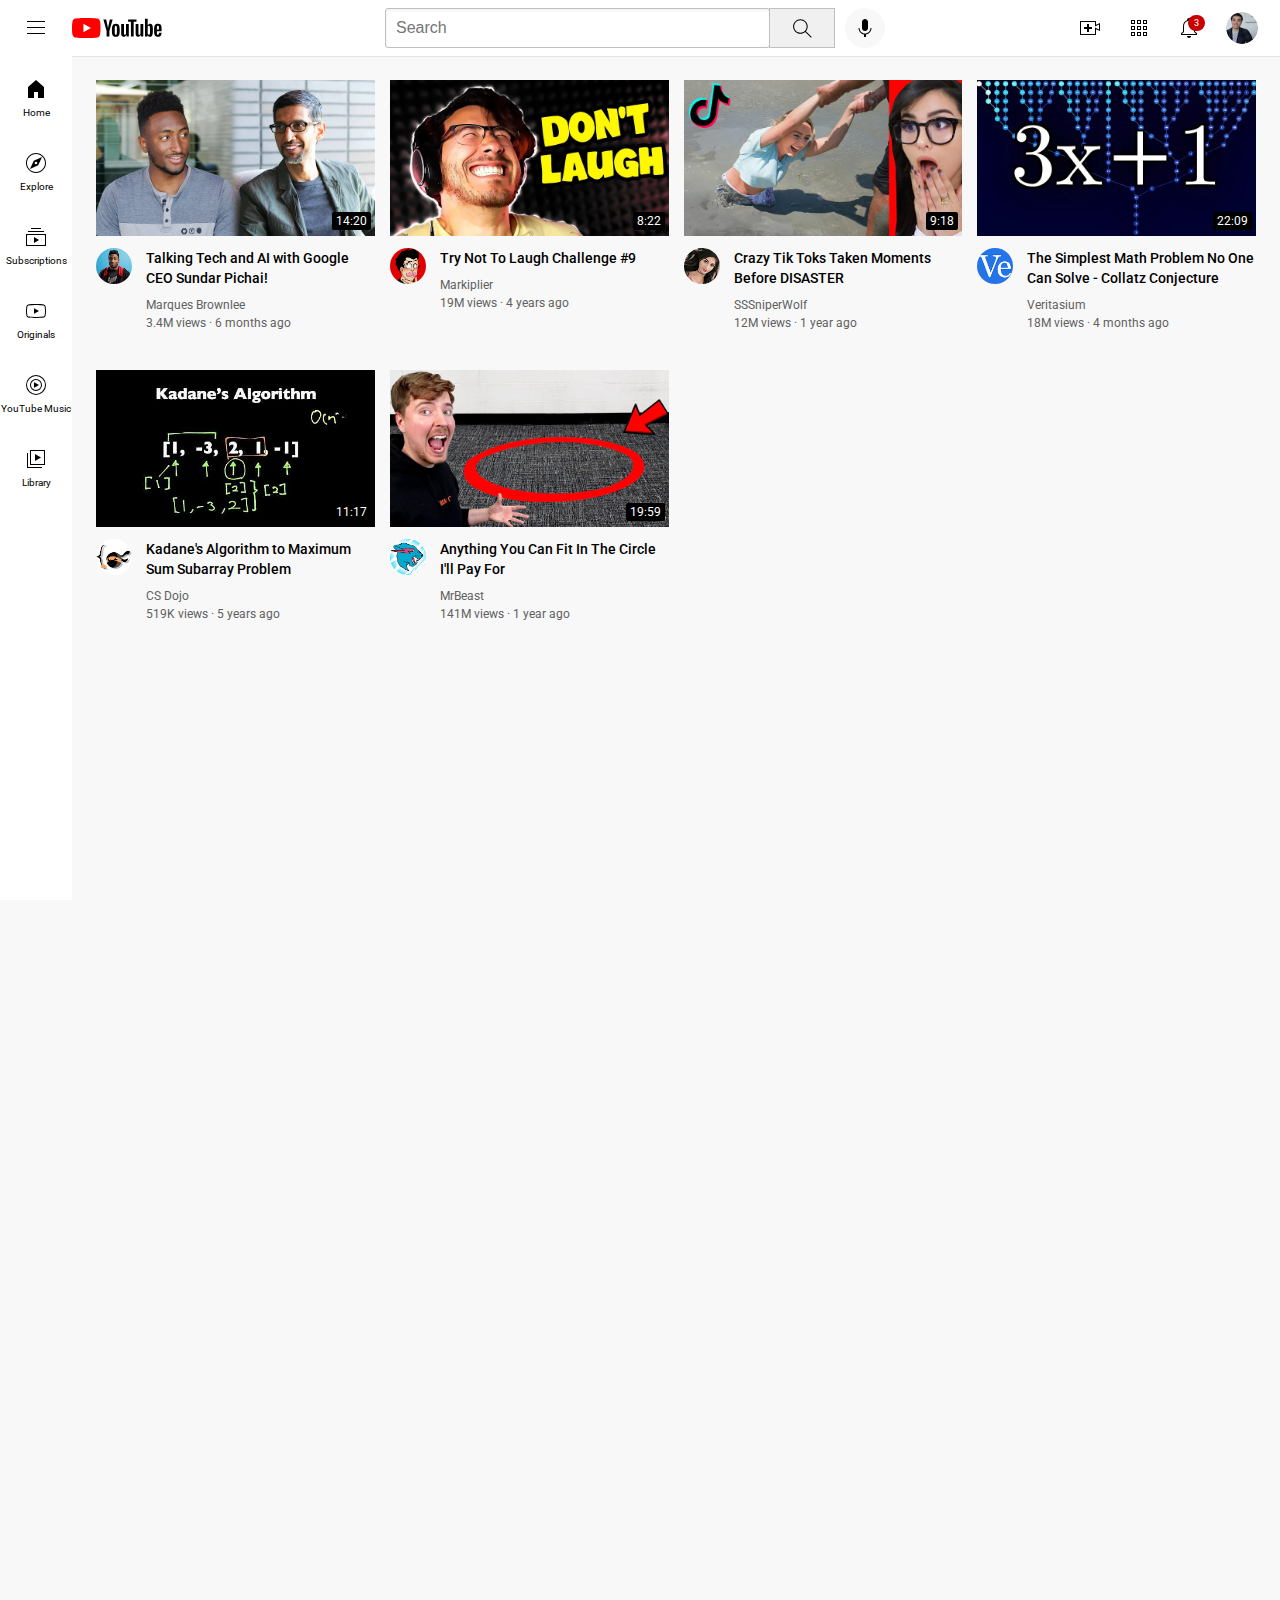
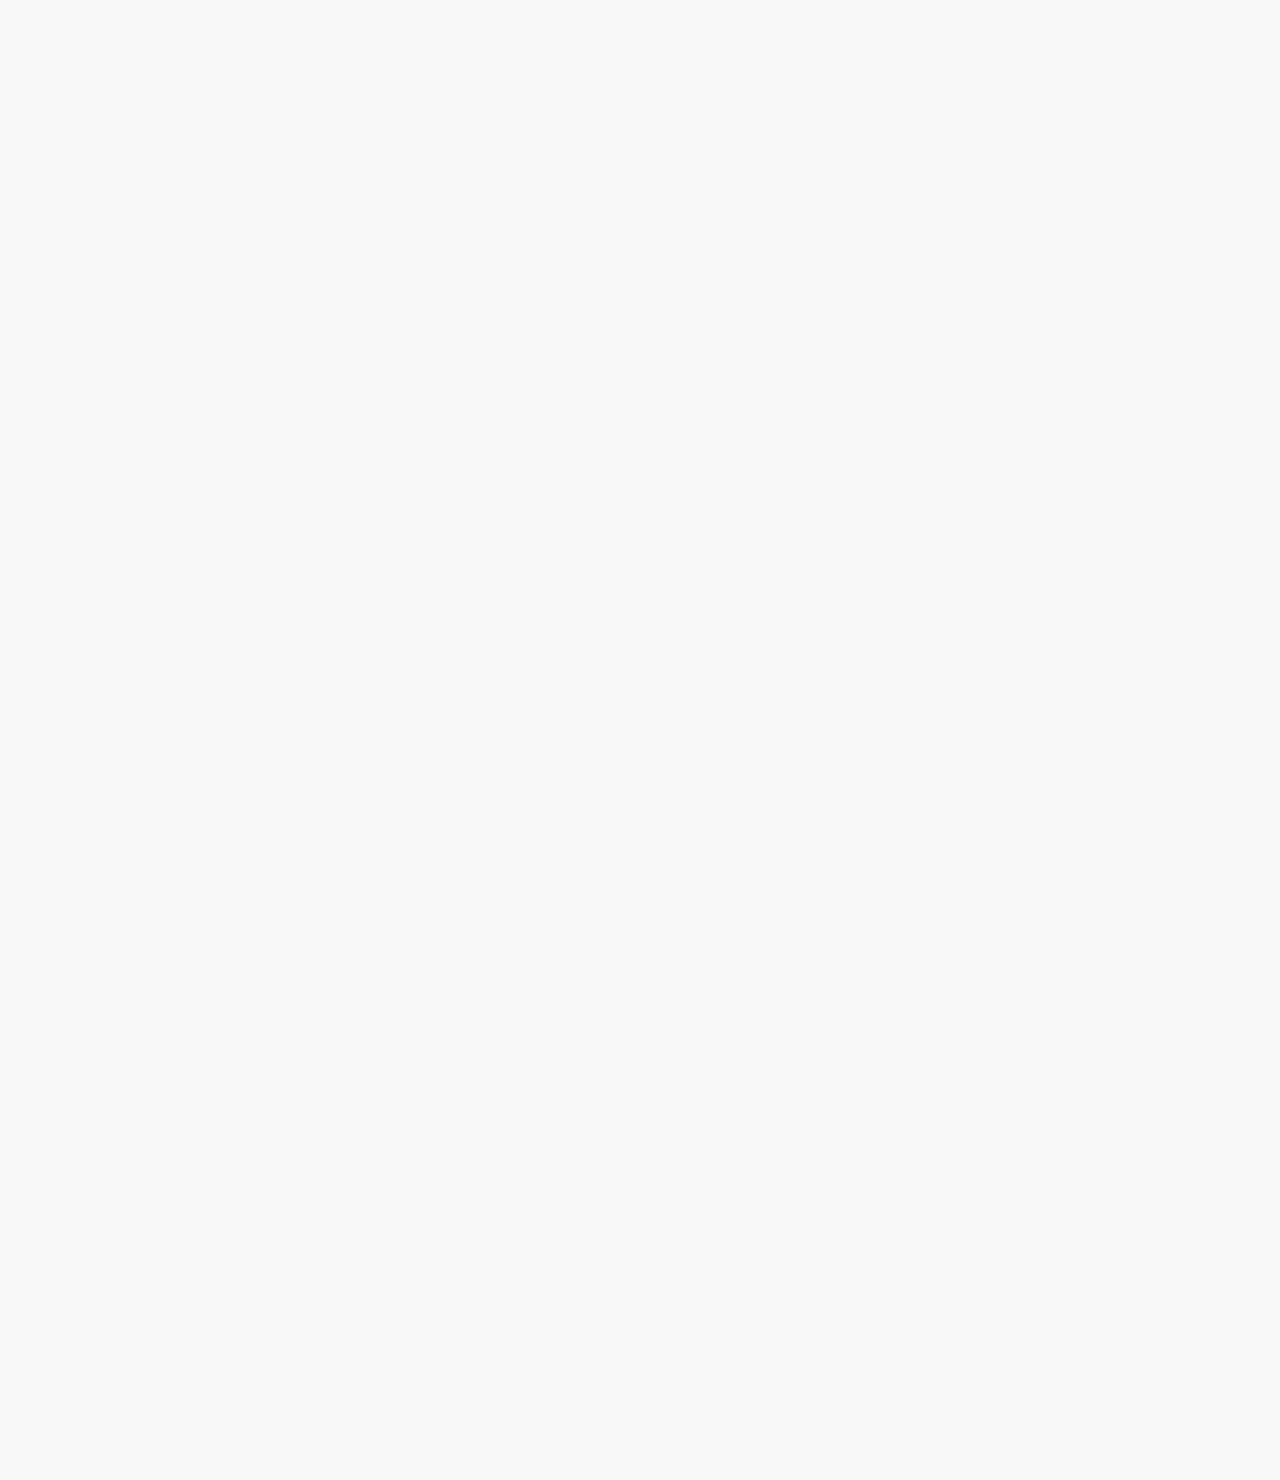
<file: index.html>
<!DOCTYPE html>
<html>
  <head>
    <link rel="preconnect" href="https://fonts.googleapis.com">
    <link rel="preconnect" href="https://fonts.gstatic.com" crossorigin>
    <link href="https://fonts.googleapis.com/css2?family=Roboto:wght@400;500;700&display=swap" rel="stylesheet">
    <title>YouTube Clone</title>
    <link rel="stylesheet" href="styles/video.css">
    <link rel="stylesheet" href="styles/header.css">
    <link rel="stylesheet" href="styles/general.css">
    <link rel="stylesheet" href="styles/sidebar.css">
  </head>
  <body>
    <header class="header">
      <div class="left-section">
        <img class="hamburger-menu" src="icons/hamburger-menu.svg">
        <img class="youtube-logo"src="icons/youtube-logo.svg">
      </div>
      <div class="middle-section">
        <input class="search-bar" type="text" placeholder="Search">
        <button class="search-button">
          <img class="search-icon" src="icons/search.svg">
          <div class="tooltip">Search</div>
        </button>
        <!-- Put position absolute inside position relative-->
        <button class="voice-search-button">
          <img class="voice-search-icon" src="icons/voice-search-icon.svg">
          <div class="tooltip">Search with your voice</div>
        </button>
      </div>
      <div class="right-section">
        <div class="upload-container">
          <img class="upload-icon" src="icons/upload.svg">
          <div class="tooltip">Create</div>
        </div>
        <div class="youtube-apps-container">
          <img class="youtube-apps-icon" src="icons/youtube-apps.svg">
          <div class="tooltip">YouTube apps</div>
        </div>
        <div class="notifications-container">
          <img class="notifications-icon" src="icons/notifications.svg">
          <div class="notifications-count">3</div>
          <div class="tooltip">Notifications</div>
        </div>
        <img class="current-user-picture" src="profile pictures/my-channel.jpeg">
      </div>
    </header>

    <nav class="sidebar">
      <div class="sidebar-link">
        <img src="icons/home.svg">
        <div>Home</div>
      </div>
      <div class="sidebar-link">
        <img src="icons/explore.svg">
        <div>Explore</div>
      </div>
      <div class="sidebar-link">
        <img src="icons/subscriptions.svg">
        <div>Subscriptions</div>
      </div>
      <div class="sidebar-link">
        <img src="icons/originals.svg">
        <div>Originals</div>
      </div>
      <div class="sidebar-link">
        <img src="icons/youtube-music.svg">
        <div>YouTube Music</div>
      </div>
      <div class="sidebar-link">
        <img src="icons/library.svg">
        <div>Library</div>
      </div>
    </nav>

    <main>
      <section class="video-grid">
        <div class="video-preview">
          <div class="thumbnail-row">
            <a href="https://www.youtube.com/watch?v=n2RNcPRtAiY">
              <img class="thumbnail" src="thumbnails/thumbnail-1.webp">
            </a>
            <div class="video-time">14:20</div>
          </div>
          <div class="video-info-grid">
            <div class="channel-picture">
              <a href="https://www.youtube.com/c/mkbhd">
                <img class="profile-picture" src="profile pictures/channel-1.jpeg">
              </a>
              <div class="overview">
                <div class="channel-picture-overview">
                  <img class="profile-picture-overview" src="profile pictures/channel-1.jpeg">
                </div>
                <div clas="channel-info">
                  <div class="channel-name">Marques Brownlee</div>
                  <div class="channel-subs">17.2M subscribers</div>
                </div>
              </div>
            </div>
            <div class="video-info">
              <a class="video-title-link" href="https://www.youtube.com/watch?v=n2RNcPRtAiY">
                <p class="video-title">Talking Tech and AI with Google CEO Sundar Pichai!</p>
              </a>
              <a class="author-link" href="https://www.youtube.com/c/mkbhd">
                <p class="video-author">Marques Brownlee</p>
              </a>
              <p class="video-stats">3.4M views &middot; 6 months ago</p>
            </div>
          </div>
        </div>
  
        <div class="video-preview">
          <div class="thumbnail-row">
            <a href="https://www.youtube.com/watch?v=mP0RAo9SKZk">
              <img class="thumbnail" src="thumbnails/thumbnail-2.webp">
            </a>
            <div class="video-time">8:22</div>
          </div>
          <div class="video-info-grid">
            <div class="channel-picture">
              <a href="https://www.youtube.com/c/markiplier">
                <img class="profile-picture" src="profile pictures/channel-2.jpeg">
              </a>
              <div class="overview">
                <div class="channel-picture-overview">
                  <img class="profile-picture-overview" src="profile pictures/channel-2.jpeg">
                </div>
                <div clas="channel-info">
                  <div class="channel-name">Markiplier</div>
                  <div class="channel-subs">35.1M subscribers</div>
                </div>
              </div>
            </div>
            <div class="video-info">
              <a class="video-title-link" href="https://www.youtubes.com/watch?v=mP0RAo9SKZk">
                <p class="video-title">Try Not To Laugh Challenge #9</p>
              </a>
              <a class="author-link" href="https://www.youtube.com/c/markiplier">
                <p class="video-author">Markiplier</p>
              </a>
              <p class="video-stats">19M views &middot; 4 years ago</p>
            </div>
          </div>
        </div>
  
        <div class="video-preview">
          <div class="thumbnail-row">
            <a href="https://www.youtube.com/watch?v=FgjPQQeTh1w">
              <img class="thumbnail" src="thumbnails/thumbnail-3.webp">
            </a>
            <div class="video-time">9:18</div>
          </div>
          <div class="video-info-grid">
            <div class="channel-picture">
              <a href="https://www.youtube.com/user/SSSniperWolf">
                <img class="profile-picture" src="profile pictures/channel-3.jpeg">
              </a>
              <div class="overview">
                <div class="channel-picture-overview">
                  <img class="profile-picture-overview" src="profile pictures/channel-3.jpeg">
                </div>
                <div clas="channel-info">
                  <div class="channel-name">SSSniperWolf</div>
                  <div class="channel-subs">33.7M subscribers</div>
                </div>
              </div>
            </div>
            <div class="video-info">
              <a class="video-title-link" href="https://www.youtube.com/watch?v=FgjPQQeTh1w">
                <p class="video-title">Crazy Tik Toks Taken Moments Before DISASTER</p>
              </a>
              <a class="author-link" href="https://www.youtube.com/user/SSSniperWolf">
                <p class="video-author">SSSniperWolf</p>
              </a>
              <p class="video-stats">12M views &middot; 1 year ago</p>
            </div>
          </div>
        </div>
  
        <div class="video-preview">
          <div class="thumbnail-row">
            <a href="https://www.youtube.com/watch?v=094y1Z2wpJg">
              <img class="thumbnail" src="thumbnails/thumbnail-4.webp">
            </a>
            <div class="video-time">22:09</div>
          </div>
          <div class="video-info-grid">
            <div class="channel-picture">
              <a href="https://www.youtube.com/c/veritasium">
                <img class="profile-picture" src="profile pictures/channel-4.jpeg">
              </a>
              <div class="overview">
                <div class="channel-picture-overview">
                  <img class="profile-picture-overview" src="profile pictures/channel-4.jpeg">
                </div>
                <div clas="channel-info">
                  <div class="channel-name">Veritasium</div>
                  <div class="channel-subs">13.9M subscribers</div>
                </div>
              </div>
            </div>
            <div class="video-info">
              <a class="video-title-link" href="https://www.youtube.com/watch?v=094y1Z2wpJg">
                <p class="video-title">The Simplest Math Problem No One Can Solve - Collatz Conjecture</p>
              </a>
              <a class="author-link" href="https://www.youtube.com/c/veritasium">
                <p class="video-author">Veritasium</p>
              </a>
              <p class="video-stats">18M views &middot; 4 months ago</p>
            </div>
          </div>
        </div>
  
        <div class="video-preview">
          <div class="thumbnail-row">
            <a href="https://www.youtube.com/watch?v=86CQq3pKSUw">
              <img class="thumbnail" src="thumbnails/thumbnail-5.webp">
            </a>
            <div class="video-time">11:17</div>
          </div>
          <div class="video-info-grid">
            <div class="channel-picture">
              <a href="https://www.youtube.com/c/CSDojo">
                <img class="profile-picture" src="profile pictures/channel-5.jpeg">
              </a>
              <div class="overview">
                <div class="channel-picture-overview">
                  <img class="profile-picture-overview" src="profile pictures/channel-5.jpeg">
                </div>
                <div clas="channel-info">
                  <div class="channel-name">CS Dojo</div>
                  <div class="channel-subs">1.91M subscribers</div>
                </div>
              </div>
            </div>
            <div class="video-info">
              <a class="video-title-link" href="https://www.youtube.com/watch?v=86CQq3pKSUw">
                <p class="video-title">Kadane's Algorithm to Maximum Sum Subarray Problem</p>
              </a>
              <a class="author-link" href="https://www.youtube.com/c/CSDojo">
                <p class="video-author">CS Dojo</p>
              </a>
              <p class="video-stats">519K views &middot; 5 years ago</p>
            </div>
          </div>
        </div>
  
        <div class="video-preview">
          <div class="thumbnail-row">
            <a href="https://www.youtube.com/watch?v=yXWw0_UfSFg">
              <img class="thumbnail" src="thumbnails/thumbnail-6.webp">
            </a>
            <div class="video-time">19:59</div>
          </div>
          <div class="video-info-grid">
            <div class="channel-picture">
              <a href="https://www.youtube.com/channel/UCX6OQ3DkcsbYNE6H8uQQuVA">
                <img class="profile-picture" src="profile pictures/channel-6.jpeg">
              </a>
              <div class="overview">
                <div class="channel-picture-overview">
                  <img class="profile-picture-overview" src="profile pictures/channel-6.jpeg">
                </div>
                <div clas="channel-info">
                  <div class="channel-name">MrBeast</div>
                  <div class="channel-subs">165M subscribers</div>
                </div>
              </div>
            </div>
            <div class="video-info">
              <a class="video-title-link" href="https://www.youtube.com/watch?v=yXWw0_UfSFg">
                <p class="video-title">Anything You Can Fit In The Circle I'll Pay For</p>
              </a>
              <a class="author-link" href="https://www.youtube.com/channel/UCX6OQ3DkcsbYNE6H8uQQuVA">
                <p class="video-author">MrBeast</p>
              </a>
              <p class="video-stats">141M views &middot; 1 year ago</p>
            </div>
          </div>
        </div>
      </section>
    </main>
    </body>
</html>
</file>
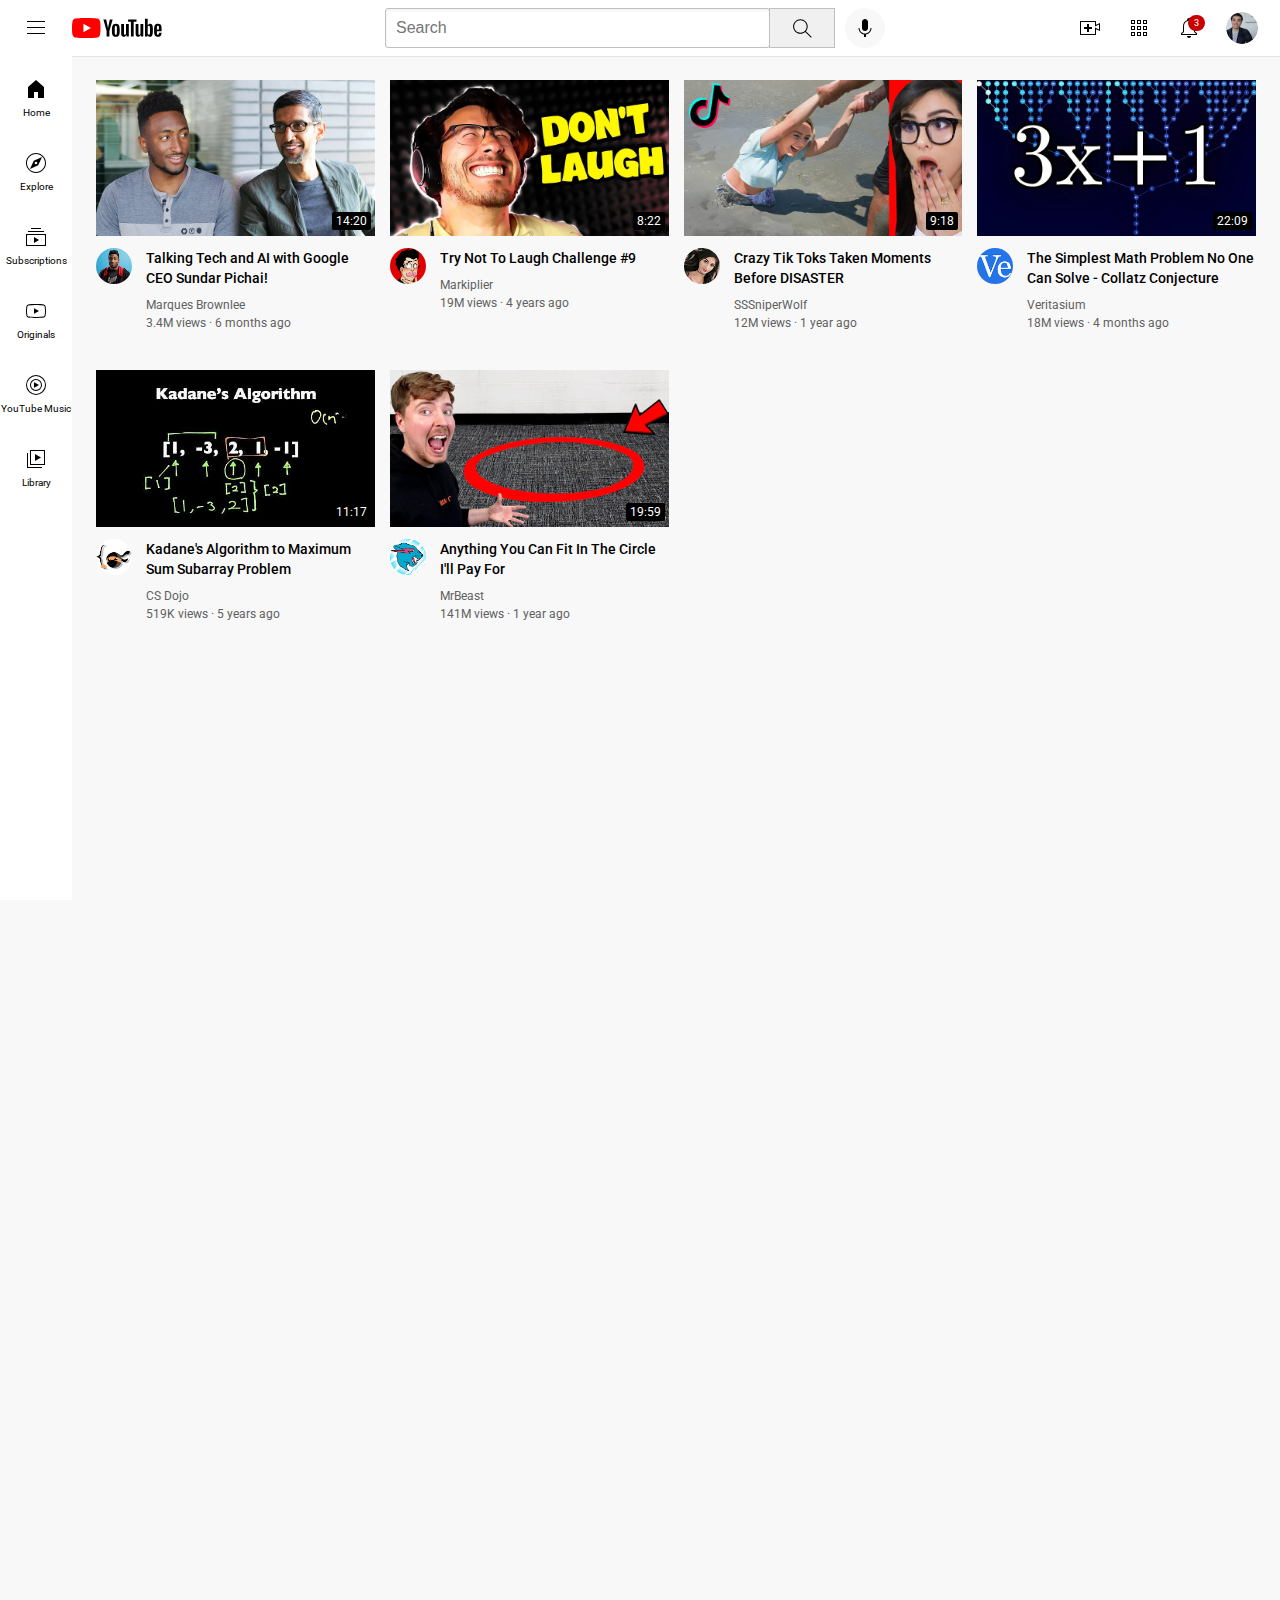
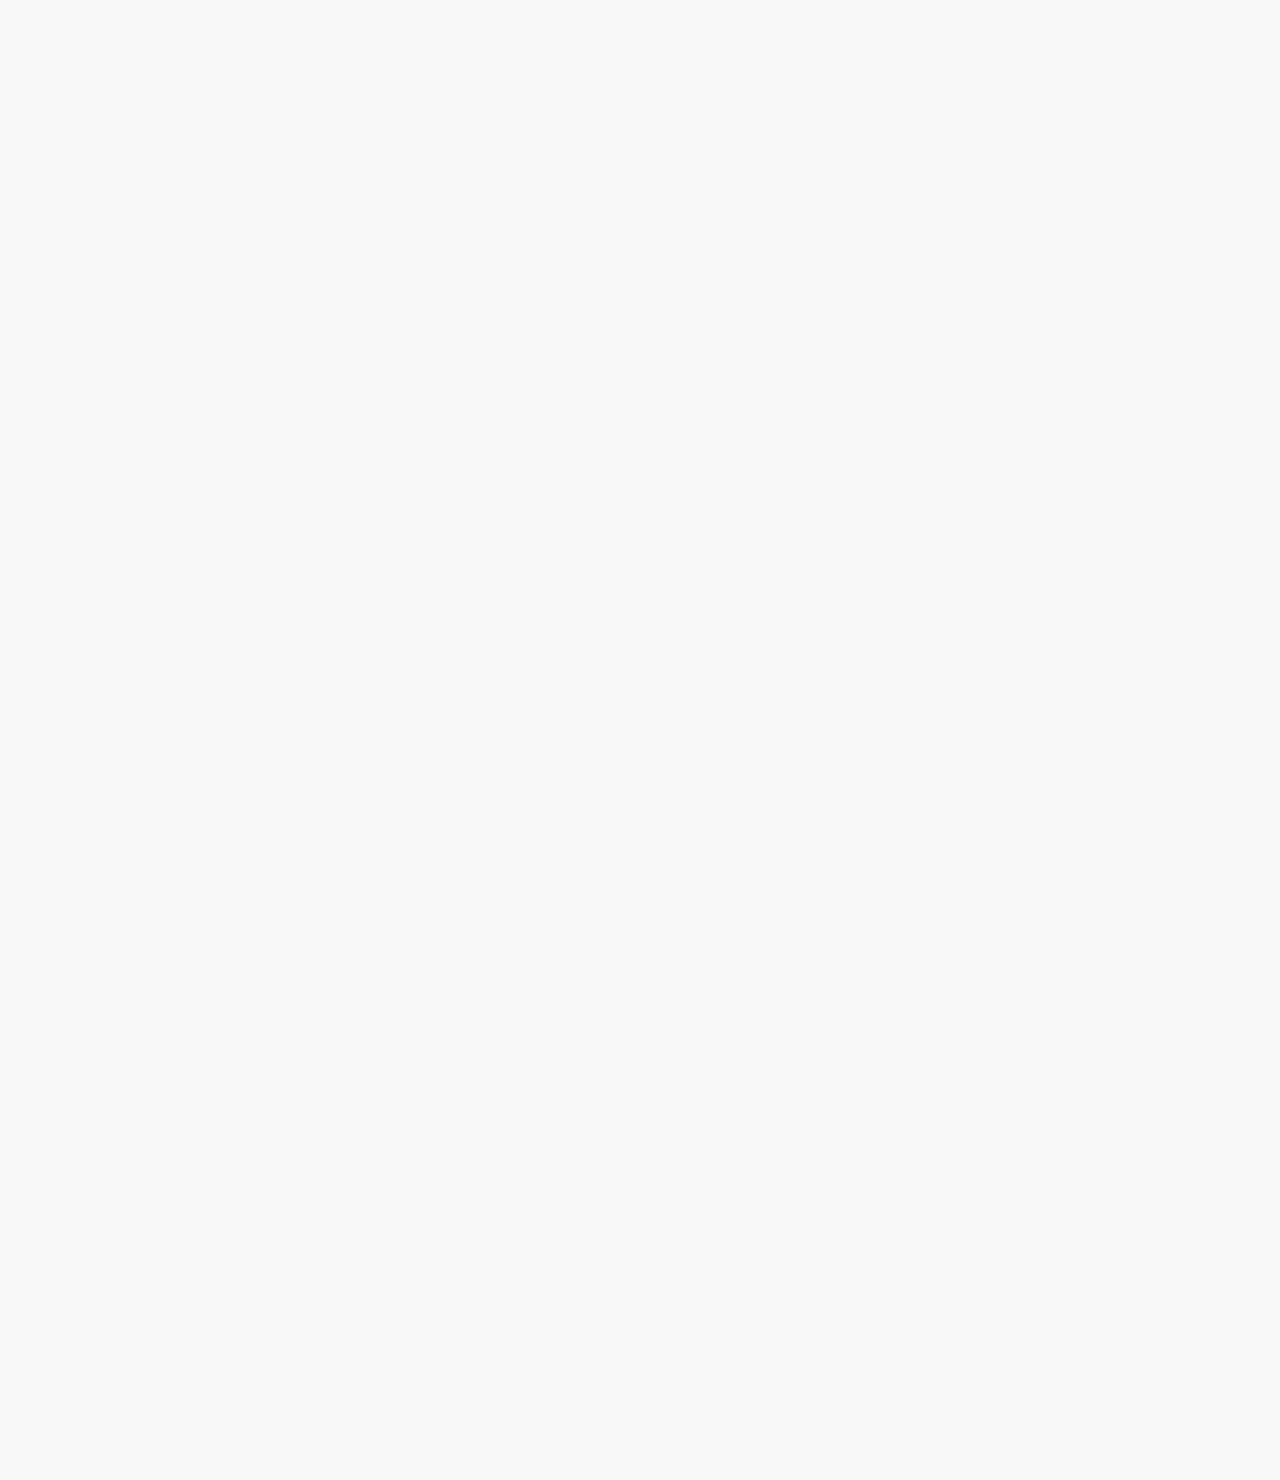
<file: youtube.html>
<!DOCTYPE html>
<html>
  <head>
    <link rel="preconnect" href="https://fonts.googleapis.com">
    <link rel="preconnect" href="https://fonts.gstatic.com" crossorigin>
    <link href="https://fonts.googleapis.com/css2?family=Roboto:wght@400;500;700&display=swap" rel="stylesheet">
    <title>YouTube Clone</title>
    <link rel="stylesheet" href="styles/video.css">
    <link rel="stylesheet" href="styles/header.css">
    <link rel="stylesheet" href="styles/general.css">
    <link rel="stylesheet" href="styles/sidebar.css">
  </head>
  <body>
    <header class="header">
      <div class="left-section">
        <img class="hamburger-menu" src="icons/hamburger-menu.svg">
        <img class="youtube-logo"src="icons/youtube-logo.svg">
      </div>
      <div class="middle-section">
        <input class="search-bar" type="text" placeholder="Search">
        <button class="search-button">
          <img class="search-icon" src="icons/search.svg">
          <div class="tooltip">Search</div>
        </button>
        <!-- Put position absolute inside position relative-->
        <button class="voice-search-button">
          <img class="voice-search-icon" src="icons/voice-search-icon.svg">
          <div class="tooltip">Search with your voice</div>
        </button>
      </div>
      <div class="right-section">
        <div class="upload-container">
          <img class="upload-icon" src="icons/upload.svg">
          <div class="tooltip">Create</div>
        </div>
        <div class="youtube-apps-container">
          <img class="youtube-apps-icon" src="icons/youtube-apps.svg">
          <div class="tooltip">YouTube apps</div>
        </div>
        <div class="notifications-container">
          <img class="notifications-icon" src="icons/notifications.svg">
          <div class="notifications-count">3</div>
          <div class="tooltip">Notifications</div>
        </div>
        <img class="current-user-picture" src="profile pictures/my-channel.jpeg">
      </div>
    </header>

    <nav class="sidebar">
      <div class="sidebar-link">
        <img src="icons/home.svg">
        <div>Home</div>
      </div>
      <div class="sidebar-link">
        <img src="icons/explore.svg">
        <div>Explore</div>
      </div>
      <div class="sidebar-link">
        <img src="icons/subscriptions.svg">
        <div>Subscriptions</div>
      </div>
      <div class="sidebar-link">
        <img src="icons/originals.svg">
        <div>Originals</div>
      </div>
      <div class="sidebar-link">
        <img src="icons/youtube-music.svg">
        <div>YouTube Music</div>
      </div>
      <div class="sidebar-link">
        <img src="icons/library.svg">
        <div>Library</div>
      </div>
    </nav>

    <main>
      <section class="video-grid">
        <div class="video-preview">
          <div class="thumbnail-row">
            <a href="https://www.youtube.com/watch?v=n2RNcPRtAiY">
              <img class="thumbnail" src="thumbnails/thumbnail-1.webp">
            </a>
            <div class="video-time">14:20</div>
          </div>
          <div class="video-info-grid">
            <div class="channel-picture">
              <a href="https://www.youtube.com/c/mkbhd">
                <img class="profile-picture" src="profile pictures/channel-1.jpeg">
              </a>
              <div class="overview">
                <div class="channel-picture-overview">
                  <img class="profile-picture-overview" src="profile pictures/channel-1.jpeg">
                </div>
                <div clas="channel-info">
                  <div class="channel-name">Marques Brownlee</div>
                  <div class="channel-subs">17.2M subscribers</div>
                </div>
              </div>
            </div>
            <div class="video-info">
              <a class="video-title-link" href="https://www.youtube.com/watch?v=n2RNcPRtAiY">
                <p class="video-title">Talking Tech and AI with Google CEO Sundar Pichai!</p>
              </a>
              <a class="author-link" href="https://www.youtube.com/c/mkbhd">
                <p class="video-author">Marques Brownlee</p>
              </a>
              <p class="video-stats">3.4M views &middot; 6 months ago</p>
            </div>
          </div>
        </div>
  
        <div class="video-preview">
          <div class="thumbnail-row">
            <a href="https://www.youtube.com/watch?v=mP0RAo9SKZk">
              <img class="thumbnail" src="thumbnails/thumbnail-2.webp">
            </a>
            <div class="video-time">8:22</div>
          </div>
          <div class="video-info-grid">
            <div class="channel-picture">
              <a href="https://www.youtube.com/c/markiplier">
                <img class="profile-picture" src="profile pictures/channel-2.jpeg">
              </a>
              <div class="overview">
                <div class="channel-picture-overview">
                  <img class="profile-picture-overview" src="profile pictures/channel-2.jpeg">
                </div>
                <div clas="channel-info">
                  <div class="channel-name">Markiplier</div>
                  <div class="channel-subs">35.1M subscribers</div>
                </div>
              </div>
            </div>
            <div class="video-info">
              <a class="video-title-link" href="https://www.youtubes.com/watch?v=mP0RAo9SKZk">
                <p class="video-title">Try Not To Laugh Challenge #9</p>
              </a>
              <a class="author-link" href="https://www.youtube.com/c/markiplier">
                <p class="video-author">Markiplier</p>
              </a>
              <p class="video-stats">19M views &middot; 4 years ago</p>
            </div>
          </div>
        </div>
  
        <div class="video-preview">
          <div class="thumbnail-row">
            <a href="https://www.youtube.com/watch?v=FgjPQQeTh1w">
              <img class="thumbnail" src="thumbnails/thumbnail-3.webp">
            </a>
            <div class="video-time">9:18</div>
          </div>
          <div class="video-info-grid">
            <div class="channel-picture">
              <a href="https://www.youtube.com/user/SSSniperWolf">
                <img class="profile-picture" src="profile pictures/channel-3.jpeg">
              </a>
              <div class="overview">
                <div class="channel-picture-overview">
                  <img class="profile-picture-overview" src="profile pictures/channel-3.jpeg">
                </div>
                <div clas="channel-info">
                  <div class="channel-name">SSSniperWolf</div>
                  <div class="channel-subs">33.7M subscribers</div>
                </div>
              </div>
            </div>
            <div class="video-info">
              <a class="video-title-link" href="https://www.youtube.com/watch?v=FgjPQQeTh1w">
                <p class="video-title">Crazy Tik Toks Taken Moments Before DISASTER</p>
              </a>
              <a class="author-link" href="https://www.youtube.com/user/SSSniperWolf">
                <p class="video-author">SSSniperWolf</p>
              </a>
              <p class="video-stats">12M views &middot; 1 year ago</p>
            </div>
          </div>
        </div>
  
        <div class="video-preview">
          <div class="thumbnail-row">
            <a href="https://www.youtube.com/watch?v=094y1Z2wpJg">
              <img class="thumbnail" src="thumbnails/thumbnail-4.webp">
            </a>
            <div class="video-time">22:09</div>
          </div>
          <div class="video-info-grid">
            <div class="channel-picture">
              <a href="https://www.youtube.com/c/veritasium">
                <img class="profile-picture" src="profile pictures/channel-4.jpeg">
              </a>
              <div class="overview">
                <div class="channel-picture-overview">
                  <img class="profile-picture-overview" src="profile pictures/channel-4.jpeg">
                </div>
                <div clas="channel-info">
                  <div class="channel-name">Veritasium</div>
                  <div class="channel-subs">13.9M subscribers</div>
                </div>
              </div>
            </div>
            <div class="video-info">
              <a class="video-title-link" href="https://www.youtube.com/watch?v=094y1Z2wpJg">
                <p class="video-title">The Simplest Math Problem No One Can Solve - Collatz Conjecture</p>
              </a>
              <a class="author-link" href="https://www.youtube.com/c/veritasium">
                <p class="video-author">Veritasium</p>
              </a>
              <p class="video-stats">18M views &middot; 4 months ago</p>
            </div>
          </div>
        </div>
  
        <div class="video-preview">
          <div class="thumbnail-row">
            <a href="https://www.youtube.com/watch?v=86CQq3pKSUw">
              <img class="thumbnail" src="thumbnails/thumbnail-5.webp">
            </a>
            <div class="video-time">11:17</div>
          </div>
          <div class="video-info-grid">
            <div class="channel-picture">
              <a href="https://www.youtube.com/c/CSDojo">
                <img class="profile-picture" src="profile pictures/channel-5.jpeg">
              </a>
              <div class="overview">
                <div class="channel-picture-overview">
                  <img class="profile-picture-overview" src="profile pictures/channel-5.jpeg">
                </div>
                <div clas="channel-info">
                  <div class="channel-name">CS Dojo</div>
                  <div class="channel-subs">1.91M subscribers</div>
                </div>
              </div>
            </div>
            <div class="video-info">
              <a class="video-title-link" href="https://www.youtube.com/watch?v=86CQq3pKSUw">
                <p class="video-title">Kadane's Algorithm to Maximum Sum Subarray Problem</p>
              </a>
              <a class="author-link" href="https://www.youtube.com/c/CSDojo">
                <p class="video-author">CS Dojo</p>
              </a>
              <p class="video-stats">519K views &middot; 5 years ago</p>
            </div>
          </div>
        </div>
  
        <div class="video-preview">
          <div class="thumbnail-row">
            <a href="https://www.youtube.com/watch?v=yXWw0_UfSFg">
              <img class="thumbnail" src="thumbnails/thumbnail-6.webp">
            </a>
            <div class="video-time">19:59</div>
          </div>
          <div class="video-info-grid">
            <div class="channel-picture">
              <a href="https://www.youtube.com/channel/UCX6OQ3DkcsbYNE6H8uQQuVA">
                <img class="profile-picture" src="profile pictures/channel-6.jpeg">
              </a>
              <div class="overview">
                <div class="channel-picture-overview">
                  <img class="profile-picture-overview" src="profile pictures/channel-6.jpeg">
                </div>
                <div clas="channel-info">
                  <div class="channel-name">MrBeast</div>
                  <div class="channel-subs">165M subscribers</div>
                </div>
              </div>
            </div>
            <div class="video-info">
              <a class="video-title-link" href="https://www.youtube.com/watch?v=yXWw0_UfSFg">
                <p class="video-title">Anything You Can Fit In The Circle I'll Pay For</p>
              </a>
              <a class="author-link" href="https://www.youtube.com/channel/UCX6OQ3DkcsbYNE6H8uQQuVA">
                <p class="video-author">MrBeast</p>
              </a>
              <p class="video-stats">141M views &middot; 1 year ago</p>
            </div>
          </div>
        </div>
      </section>
    </main>
    </body>
</html>
</file>
<file: styles/video.css>
.thumbnail
{
  width: 100%;
}
.video-info-grid
{
  display: grid;
  grid-template-columns: 50px 1fr;
}

.channel-picture:hover .overview
{
  opacity: 1;
}
.channel-picture
{
  position: relative;
  height: 37px;
  width: 37.5px;
  border-radius: 90px;
  white-space: nowrap;
}
.overview
{
  background-color: white;
  position: absolute;
  display: flex;
  top: 44px;
  width: 220px;
  border: none;
  box-shadow: 0px 0px 6px rgba(0, 0, 0, 0.4);
  border-radius: 5px;
  padding: 12px;
  column-gap: 10px;
  align-items: center;
  opacity: 0;
  transition: opacity 0.15s;
  z-index: 100;
  pointer-events: none;
}
.channel-info
{
  display: flex;
  flex-direction: column;
}
.channel-name
{
  margin-bottom: 4px;
  font-weight: bold;
  font-size: 18px;
}
.channel-subs
{
  color: rgb(96, 96, 96);
  font-size: 15px;
}
.profile-picture-overview
{
  height: 50px;
  border-radius: 90px;
}

.profile-picture
{
  width: 36px;
  border-radius: 50px
}
.video-title
{
  margin-top: 0;
  margin-bottom: 10px;
  font-size: 14px;
  font-weight: 500;
  line-height: 20px;
}
.thumbnail-row
{
  margin-bottom: 8px;
  position: relative;
}
.video-author, .video-stats
{
  font-size: 12px;
  color: rgb(96, 96, 96);
}
.video-author
{
  margin-bottom: 4px;
}
.video-grid
{
  display: grid;
  grid-template-columns: 1fr 1fr 1fr;
  column-gap: 15px;
  row-gap: 40px;
}

@media (max-width: 750px)
{
  .video-grid {
    grid-template-columns: 1fr 1fr;
  }
}
@media (min-width: 751px) and (max-width: 999px)
{
  .video-grid
  {
    grid-template-columns: 1fr 1fr 1fr;
  }
}
@media (min-width: 1000px)
{
  .video-grid
  {
    grid-template-columns: 1fr 1fr 1fr 1fr;
  }
}

.video-time
{
  background-color: black;
  color: white;
  position: absolute;
  bottom: 10px;
  right: 4px;
  font-size: 12px;
  padding: 2px 4px;
  font-weight: 500px;
  border-radius: 2px;
}
.video-title-link
{
  color: black;
  text-decoration: none;
}
.author-link
{
  text-decoration: none;
  color: rgb(96, 96, 96);
}
</file>
<file: styles/header.css>
.search-bar
{
  flex: 1;
  height: 36px;
  padding-left: 10px;
  font-size: 16px;
  border: 1px solid rgb(192, 192, 192);
  border-radius: 3px;
  box-shadow: inset 1px 2px 3px rgba(0, 0, 0, 0.05);
  width: 0;
}
.search-bar::placeholder
{
  font-size: 16px;
}
.header
{
  height: 56px;
  display: flex;
  flex-direction: row;
  justify-content: space-between;
  position: fixed;
  top: 0;
  left: 0;
  right: 0;
  z-index: 100;
  background-color: white;
  border-bottom-width: 1px;
  border-bottom-style: solid;
  border-bottom-color: rgb(228, 228, 228);
}
.left-section
{
  display: flex;
  align-items: center;
}
.middle-section
{
  display: flex;
  flex: 1;
  max-width: 500px;
  margin-left: 65px;
  margin-right: 35px;
  align-items: center;
}
.right-section
{
  width: 180px;
  display: flex;
  align-items: center;
  justify-content: space-between;
  margin-right: 22px;
  flex-shrink: 0;
}
.hamburger-menu
{
  height: 24px;
  margin-left: 24px;
  margin-right: 24px;
}
.youtube-logo
{
  height: 20px;
}
.search-button, .voice-search-button, .upload-container,
.youtube-apps-container, .notifications-container
{
  position: relative;
  cursor: pointer;
  display: flex;
  justify-content: center;
  align-items: center;
}
.search-button
{
  height: 40px;
  width: 66px;
  border-width: 1px;
  background-color: rgb(240, 240, 240);
  border-style: solid;
  border-color: rgb(192, 192, 192);
  margin-left: -1px;
  margin-right: 10px;
}
.search-button .tooltip,
.voice-search-button .tooltip,
.upload-container .tooltip,
.youtube-apps-container .tooltip,
.notifications-container .tooltip
{
  position: absolute;
  background-color: grey;
  color: white;
  padding: 4px;
  padding-left: 8px;
  padding-right: 8px;
  border-radius: 2px;
  font-size: 12px;
  bottom: -30px;
  opacity: 0;
  transition: opacity 0.15s;
  pointer-events: none;
  white-space: nowrap;
  font-family: Roboto, Arial;
}
.search-button:hover .tooltip,
.voice-search-button:hover .tooltip,
.upload-container:hover .tooltip,
.youtube-apps-container:hover .tooltip,
.notifications-container:hover .tooltip
{
  opacity: 1;
}
.voice-search-button
{
  height: 40px;
  width: 40px;
  border-radius: 20px;
  border: none;
  background-color: rgb(248, 248, 248);
}
.search-icon
{
  height: 25px;
}
.voice-search-icon
{
  height: 24px;
}
.upload-icon
{
  height: 24px;
}
.youtube-apps-icon
{
  height: 24px;
}
.notifications-icon
{
  height: 24px;
}
.notifications-container
{
  position: relative;
}
.notifications-count
{
  position: absolute;
  top: -1px;
  right: -4px;
  background-color: rgb(200, 0, 0);
  color: white;
  font-size: 9px;
  padding: 3px;
  padding-left: 6px;
  padding-right: 6px;
  border-radius: 10px;
}
.current-user-picture
{
  height: 32px;
  border-radius: 16px;
}
</file>
<file: styles/general.css>
p
{
  margin-top: 0;
  margin-bottom: 0;
}
body
{
  /* This style below will be inherited */
  font-family: Roboto, Arial;
  margin: 0;
  padding-top: 80px;
  height: 3000px;
  padding-left: 96px; 
  padding-right: 24px;
  background-color: rgb(248, 248, 248);
}
</file>
<file: styles/sidebar.css>
.sidebar
{
  position: fixed;
  left: 0;
  bottom: 0;
  top: 56px;
  background-color: white;
  width: 72px;
  z-index: 200;
  padding-top: 4px;
}
.sidebar-link
{
  height: 74px;
  display: flex;
  flex-direction: column;
  row-gap: 6px;
  justify-content: center;
  align-items: center;
  cursor: pointer;
}
.sidebar-link:hover
{
  background-color: rgb(235, 235, 235);
}
.sidebar-link img
{
  height: 24px;
}
.sidebar-link div
{
  font-size: 10px;
}
</file>
